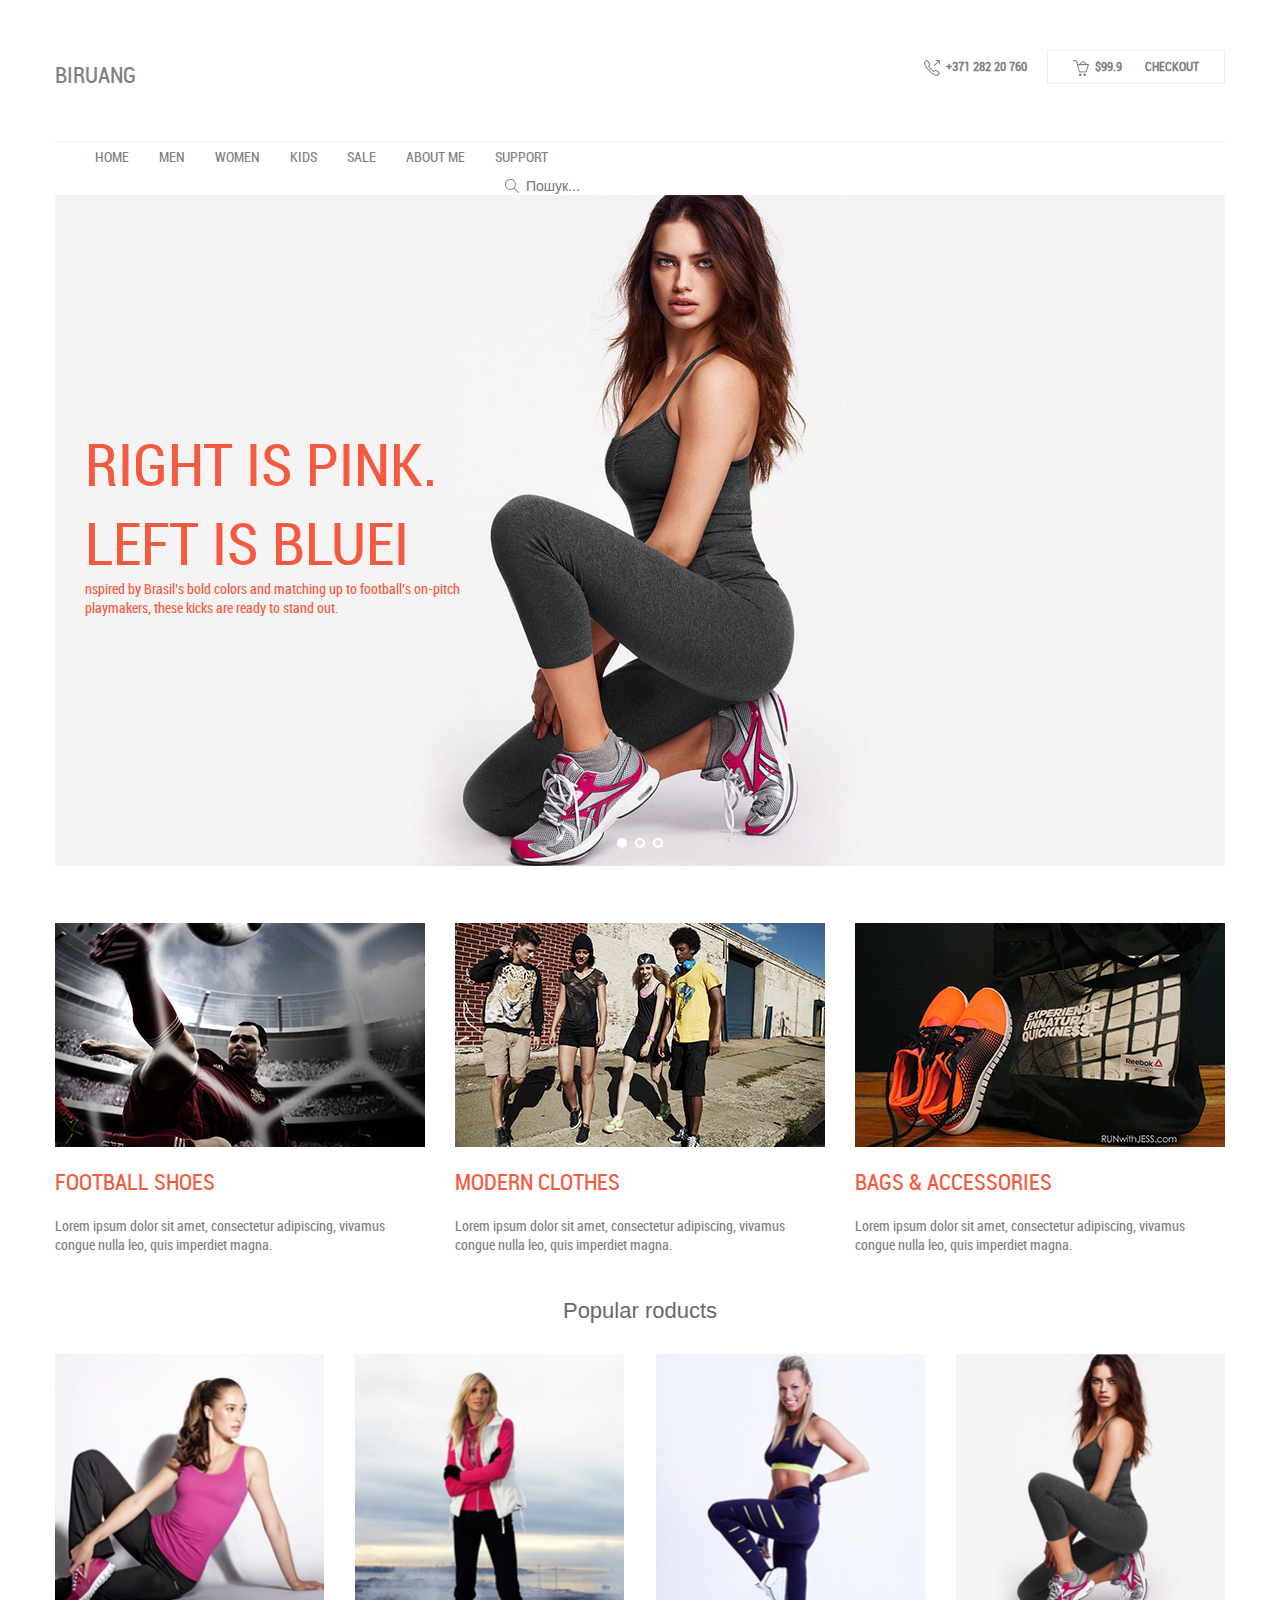
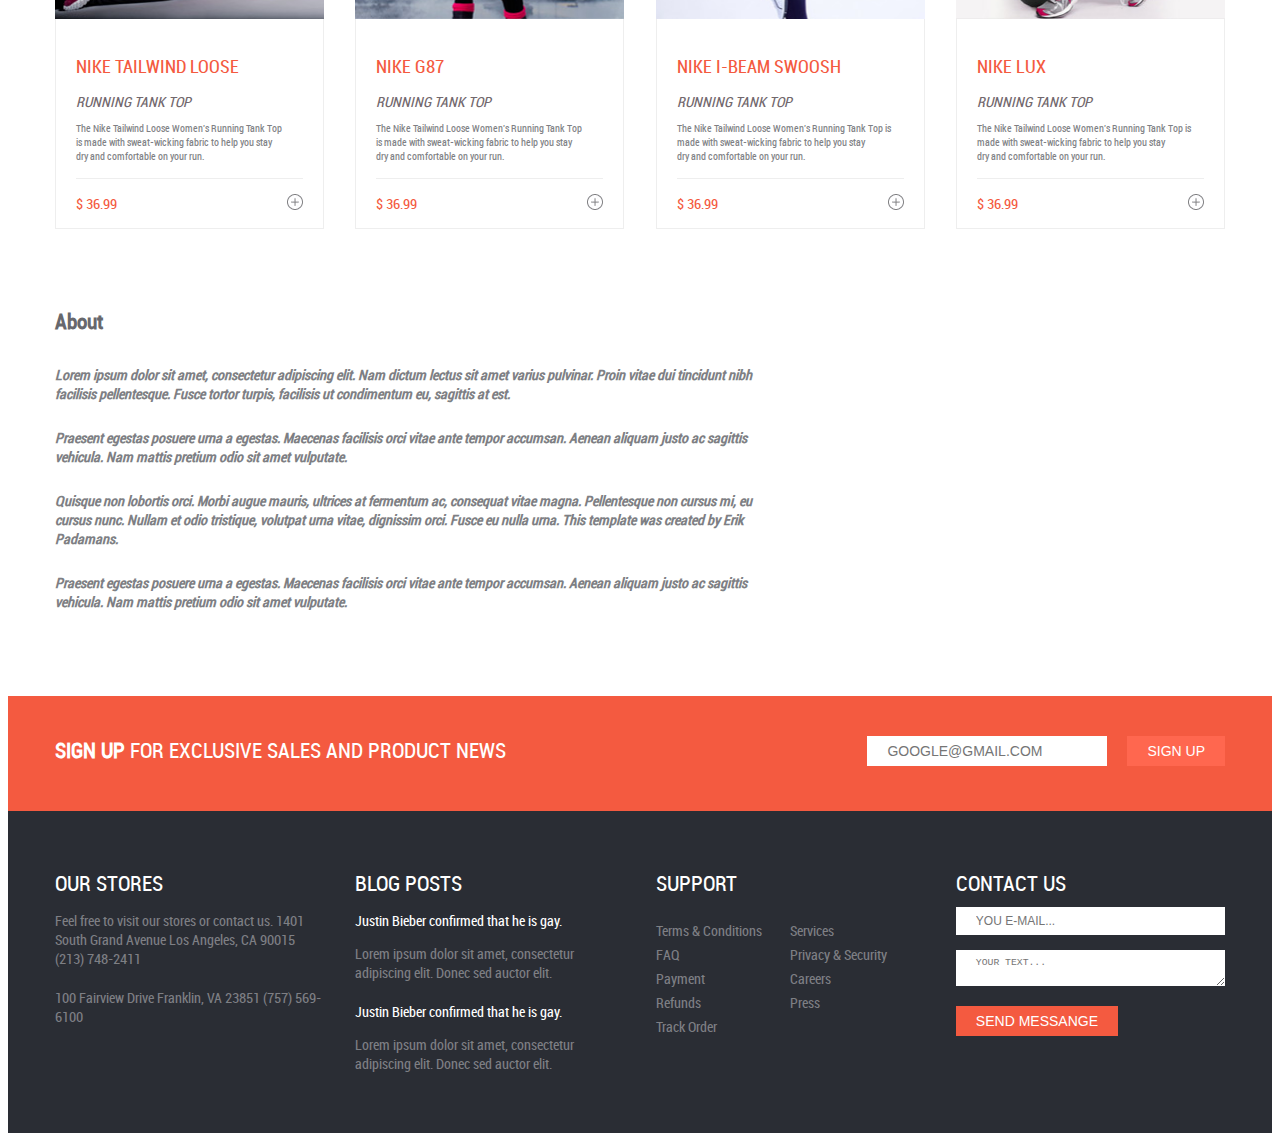
<file: Party 3/index.html>
<!DOCTYPE HTML>
<html>
<head>
<meta charset="utf-8"> 
<link rel="stylesheet" type="text/css" href="style.css" />
<meta name="viewport" content="width=device-width, intial-scale=1.0">
<link rel="stylesheet" href="css/unslider.css">
<link rel="stylesheet" href="css/unslider-dots.css">
<title>Party 3</title>
</head>

<body>

<header>
<base target="_blank">
	<div class="center-block-main">
	  <div class="header-top clearfix">
         <p class="logo">BIRUANG</p>
           <div class="contakt-basket">
              <p class="header-phone">
                   <img src="images/ico-phone.jpg" alt=""> +371 282 20 760
               </p>
              <p class="header-basket">
                 <img src="images/ico-basket.jpg" alt=""> $99.9 <a href="#">Checkout</a>
              </p>
           </div>
	    </div>
	   <div class="header-bottom clearfix">
         <nav>
         	<ul class="menu">
         		<li><a href="#">HOME</a></li>
         		<li><a href="#">MEN</a></li>
         		<li><a href="#">WOMEN</a></li>
         		<li><a href="#">KIDS</a></li>
         		<li><a href="#">SALE</a></li>
         		<li><a href="#">ABOUT ME</a></li>
         		<li><a href="#">SUPPORT</a></li>
         	</ul>
          </nav>
          <div class="search-block">
          	<form action="" method="get">
          		<input type="image" src="images/search-btn.jpg" class="search-btn">
          		<input type="search" class="search" placeholder="Пошук...">
          	</form>
          </div>
        </div>
	</div>
</header>

<div class="my-slider center-block-main">
	<ul>
		<li>
			<h2>RIGHT IS PINK. <br>LEFT IS BLUEI</h2>
			<p>nspired by Brasil’s bold colors and matching up to football’s on-pitch<br> playmakers, these kicks are ready to stand out.</p>
			<img src="images/slide1.jpg" alt="">
		</li>

		<li>
		    <h2>RIGHT IS PINK. <br>LEFT IS BLUEI</h2>
			<p>nspired by Brasil’s bold colors and matching up to football’s on-pitch<br> playmakers, these kicks are ready to stand out.</p>
			<img src="images/slide1.jpg" alt="">
		</li>
		
		<li>
		<h2>RIGHT IS PINK. <br>LEFT IS BLUEI</h2>
			<p>nspired by Brasil’s bold colors and matching up to football’s on-pitch<br> playmakers, these kicks are ready to stand out.</p>
			<img src="images/slide1.jpg" alt="">
	    </li>
	</ul>
</div>

<div class="block3-main center-block-main clearfix">
    <article>
    	<a href="$$$@@#" alt="clik:)"><img src="images/img31.jpg" alt=""></a>
    	<h2><a href="#">FOOTBALL SHOES</a></h2>
    	<p>Lorem ipsum dolor sit amet, consectetur adipiscing, vivamus congue nulla leo, quis imperdiet magna.</p>
    </article>
    <article>
    	<a href="$$$@@#" alt="clik:)"><img src="images/img32.jpg" alt=""></a>
    	<h2><a href="#">MODERN CLOTHES</a></h2>
    	<p>Lorem ipsum dolor sit amet, consectetur adipiscing, vivamus congue nulla leo, quis imperdiet magna.</p>
    </article>
    <article>
    	<a href="$$$@@#" alt="clik:)"><img src="images/img33.jpg" alt=""></a>
    	<h2><a href="#">BAGS & ACCESSORIES</a></h2>
    	<p>Lorem ipsum dolor sit amet, consectetur adipiscing, vivamus congue nulla leo, quis imperdiet magna.</p>
    </article>
</div>



<div class="block4-section center-block-main"> 
    <h2>Popular roducts</h2>
    <div class="block4-main clearfix">
    <article>
    	<a href="#" alt=""><img src="images/img41.jpg" alt=""></a>
    	<div class="block4-main-content">
    	<h2><a href="@"> NIKE TAILWIND LOOSE</a></h2>
    	<h3>RUNNING TANK TOP</h3>
    	<p>The Nike Tailwind Loose Women's Running Tank Top<br> is made with sweat-wicking fabric to help you stay<br> dry and comfortable on your run.</p>

    	<p class="price-basket clearfix">
    	<span class="price">$ 36.99</span>
    	<spam class="basket-btn"><a href="@"><img src="images/ico-plus.jpg" alt=""></a></spam>
    	</p>
    </div>
    </article>

    <article>
    	<a href="#" alt=""><img src="images/img42.jpg" alt=""></a>
    	<div class="block4-main-content">
    	<h2><a href="@">NIKE G87</a></h2>
    	<h3>RUNNING TANK TOP</h3>
    	<p>The Nike Tailwind Loose Women's Running Tank Top<br> is made with sweat-wicking fabric to help you stay<br> dry and comfortable on your run.</p>

    	<p class="price-basket clearfix">
    	<span class="price">$ 36.99</span>
    	<spam class="basket-btn "><a href="@"><img src="images/ico-plus.jpg" alt=""></a></spam>
    	</p>
    	</div>
    </article>
    <article>
    	<a href="#" alt=""><img src="images/img43.jpg" alt=""></a>
    	<div class="block4-main-content">
    	<h2><a href="@">NIKE I-BEAM SWOOSH</a></h2>
    	<h3/>RUNNING TANK TOP</h3>
    	<p>The Nike Tailwind Loose Women's Running Tank Top is<br> made with sweat-wicking fabric to help you stay<br> dry and comfortable on your run.</p>

    	<p class="price-basket clearfix">
    	<span class="price">$ 36.99</span>
    	<spam class="basket-btn"><a href="@"><img src="images/ico-plus.jpg" alt=""></a></spam>
    	</p>
    	</div>
    </article>
    <article>
    	<a href="#" alt=""><img src="images/img44.jpg" alt=""></a>
    	<div class="block4-main-content">
    	<h2><a href="@">NIKE LUX</a></h2>
    	<h3>RUNNING TANK TOP</h3>
    	<p>The Nike Tailwind Loose Women's Running Tank Top is<br> made with sweat-wicking fabric to help you stay<br> dry and comfortable on your run.</p>

    	<p class="price-basket clearfix">
    	<span class="price">$ 36.99</span>
    	<spam class="basket-btn"><a href="@"><img src="images/ico-plus.jpg" alt=""></a></spam>
    	</p>
    	</div>
    </article>
  </div>
  </div>

<div class="about center-block-main clearfix">
    <article>
    	<h2>About</h2>
        <p>Lorem ipsum dolor sit amet, consectetur adipiscing elit. Nam dictum lectus sit amet varius pulvinar. Proin vitae dui tincidunt nibh facilisis pellentesque. Fusce tortor turpis, facilisis ut condimentum eu, sagittis at est.</p>

        <p>Praesent egestas posuere urna a egestas. Maecenas facilisis orci vitae ante tempor accumsan. Aenean aliquam justo ac sagittis vehicula. Nam mattis pretium odio sit amet vulputate.</p>

        <p>Quisque non lobortis orci. Morbi augue mauris, ultrices at fermentum ac, consequat vitae magna. Pellentesque non cursus mi, eu cursus nunc. Nullam et odio tristique, volutpat urna vitae, dignissim orci. Fusce eu nulla urna. This template was created by Erik Padamans.</p>
        <p>Praesent egestas posuere urna a egestas. Maecenas facilisis orci vitae ante tempor accumsan. Aenean aliquam justo ac sagittis vehicula. Nam mattis pretium odio sit amet vulputate.</p>
     </article>
   <div class="map">
      <div class="mapin"> 
   	    <iframe src="https://www.google.com/maps/embed?pb=!1m14!1m8!1m3!1d26433.566302293217!2d-118.34115524760743!3d34.09012449016876!3m2!1i1024!2i768!4f13.1!3m3!1m2!1s0x80c2bf07045279bf%3A0xf67a9a6797bdfae4!2z0JPQvtC70LvRltCy0YPQtCwg0JvQvtGBLdCQ0L3QtNC20LXQu9C10YEsINCa0LDQu9GW0YTQvtGA0L3RltGPLCDQodC_0L7Qu9GD0YfQtdC90ZYg0KjRgtCw0YLQuCDQkNC80LXRgNC40LrQuA!5e0!3m2!1suk!2sua!4v1480362441514"  frameborder="0" style="border:0" allowfullscreen></iframe>
   	  </div>
   </div>
</div>

<div class="subscribe">
   <div class="center-block-main clearfix">
   	<h2><strong>SIGN UP</strong> FOR EXCLUSIVE SALES AND PRODUCT NEWS</h2>
   	<div class="subscribe-form">
   		<form action="" method="get">
   		      <input type="email" class="email-inpt" placeholder="google@gmail.com">
   		      <input type="submit" class="submit-inpt" value="Sign Up">
   		</form>
   	</div>
   </div>
</div>

<footer class="ftr">
	<div class="block4-main center-block-main clearfix">
       <article>
       	<h2>OUR STORES</h2>
       	 <div class="ftr-block-content">
          <p>Feel free to visit our stores or 
          contact us. 1401 South Grand Avenue Los Angeles, CA 90015 (213) 748-2411</p>
         <p>100 Fairview Drive Franklin, 
         VA 23851 (757) 569-6100</p>
         </div>
       </article>
	

	
       <article>
       	<h2>BLOG POSTS</h2>
       	 <div class="ftr-block-content">
          <h3><a href="#"> Justin Bieber confirmed that he is gay.</a></h3>
          <p>Lorem ipsum dolor sit amet, consectetur adipiscing elit. Donec sed auctor elit.</p>
          <h3><a href="#">Justin Bieber confirmed that he is gay.</a></h3>
          <p>Lorem ipsum dolor sit amet, consectetur adipiscing elit. Donec sed auctor elit.</p>
       	 </div>
       </article>
	

		
       <article>
       	<h2>SUPPORT</h2>
       	 <div class="ftr-block-content">
       	  <p class="support">
       	   <a href="#">Terms & Conditions</a>
       	   <a href="#">FAQ</a>
       	   <a href="#">Payment</a>
       	   <a href="#">Refunds</a>
       	   <a href="#">Track Order</a>
       	   </p>

       	   <p class="support">
       	   <a href="#">Services</a>
       	   <a href="#">Privacy & Security</a>
       	   <a href="#">Careers</a>
       	   <a href="#">Press</a>
       	   </p>
       	  </div>
       </article>
	

		
       <article>
       	<h2>CONTACT US</h2>
       	 <div class="ftr-block-content">
           <form>
           	<input class="ftrmail" type="email" placeholder="you e-mail...">
           	<textarea class="ftrtext" placeholder="your text..."></textarea>
           	<input class="ftrsubmit" type="submit" value="Send Messange">
           </form>
       	 </div>
       </article>
	</div>
</footer>


<script src="http://code.jquery.com/jquery-2.1.4.min.js"></script>
<script src="js/unslider-min.js"></script>
<script>
		jQuery(document).ready(function($) {
			$('.my-slider').unslider({
				autoplay:true, 
				arrows:false,
              });

		});
	</script>


<script>
	function setEqualHeight(columns) { 
		var tallestcolumn = 0; 
		columns.each( function() { 
			currentHeight = $(this).height(); 
			if(currentHeight > tallestcolumn) { tallestcolumn = currentHeight; } } ); 
			columns.height(tallestcolumn); 
		} 
		
		$(document).ready(function() { setEqualHeight($(".block4-main-content")); });
</script>

</body>
</html>
</file>
<file: Party 3/css/unslider.css>
.unslider{overflow:auto;margin:0 0 30px 0;padding:0}
.unslider-wrap{position:relative}
.unslider-wrap.unslider-carousel>li{float:left}
.unslider-vertical>ul{height:100%}
.unslider-vertical li{float:none;width:100%}
.unslider-fade{position:relative}
.unslider-fade .unslider-wrap li{position:absolute;left:0;top:0;right:0;z-index:8}
.unslider-fade .unslider-wrap li.unslider-active{z-index:10}.unslider li,.unslider ol,.unslider ul{list-style:none;margin:0;padding:0;border:none}.unslider-arrow{position:absolute;left:20px;z-index:2;cursor:pointer}.unslider-arrow.next{left:auto;right:20px}

@media screen and (max-width:600px){
	.unslider{
		margin:0 ;
	}
}
</file>
<file: Party 3/css/unslider-dots.css>
/**
 *   Here's where everything gets included. You don't need
 *   to change anything here, and doing so might break
 *   stuff. Here be dragons and all that.
 */
/**
 *   Default variables
 *
 *   While these can be set with JavaScript, it's probably
 *   better and faster to just set them here, compile to
 *   CSS and include that instead to use some of that
 *   hardware-accelerated goodness.
 */
.unslider-nav ol {
  list-style: none;
  text-align: center;
}
.unslider-nav ol li {
  display: inline-block;
  width: 6px;
  height: 6px;
  margin: 0 4px;
  background: transparent;
  border-radius: 5px;
  overflow: hidden;
  text-indent: -999em;
  border: 2px solid #fff;
  cursor: pointer;
}
.unslider-nav ol li.unslider-active {
  background: #fff;
  cursor: default;
}
</file>
<file: Party 3/style.css>
/* --------------- reset.css --------------- */
/*html, body, div, span, h1, h2, h3, h4, h5, h6, p, em, img, strong, sub, sup, b, u, i,  dl, dt, dd, ol, ul, li, fieldset, form, label, table, tbody, tfoot, thead, tr, th, td, article, aside, canvas, details, figcaption, figure, footer, header, hgroup, menu, nav, section, summary, time, mark, audio, video {
	margin: 0;
	padding: 0;
	border: 0;
	outline: 0;                               /* обнуляем отступы и убираем бордюры */
	vertical-align: baseline;          /* приводим все к одной базовой линии */
	background: transparent;      /* чтобы не проскакивали левые фоны, установленные по умолчанию */
	font-size: 100%;                     /* размер шрифта всем одинаковый */
}
a {                                      	     /* ссылка не в общем списке чтобы не сбрасывать outline по умолчанию */
	margin:0;
	padding:0;
	font-size:100%;
	vertical-align:baseline;
	background:transparent;
	outline:none;
}
table {						/* устраняем отступы между ячейками таблицы */
	border-collapse: collapse; 
	border-spacing: 0;
}
td, td img {
	vertical-align: top;			/* возвращаем привычное вертикальное выравнивание */
} 
input, select, button, textarea {
	margin: 0; 				/* убираем отступы по умолчанию для элементов форм (в частности для checkbox и radio) */
	font-size: 100%; 			/* делаем размер шрифтов везде одинаковым */
	outline: none;
}
input[type="text"], input[type="password"], textarea {
	padding: 0; 				/* убираем внутренние отступы для текстовых полей */
}
input[type="checkbox"] { 		/* вертикальное выравнивание чекбоксов и радиобатонов относительно меток */
	vertical-align: bottom;
}
input[type="radio"] {
	vertical-align: text-bottom;
}
sub {
	vertical-align: sub;
	font-size: smaller;
}
sup {
	vertical-align: super;
	font-size: smaller;
}
article, aside, details, figcaption, figure, footer, header, hgroup, menu, nav, section {
	display:block;
}
nav ul {
	 list-style:none;
}
/* --------------- /reset.css --------------- */

/* --------------- базовые настройки ---------*/
html {
	min-height:100%; /* всегда показываем вертикальную полосу прокрутки  */
}
body {
	color: #7e7f84;
	text-align: left;
	font-size: 1em; /* используем безопасные шрифтовые CSS стеки */
	min-height:100%;
	font-family: 'Roboto', sans-serif; /*font-family: 'Roboto Condensed', sans-serif;*/
}
a, a:visited { /* порядок правил для ссылок имеет значение */
	color: #f45a40;
	text-decoration: underline;
}
a:hover {
	color: #f45a40;
	text-decoration:none;
}
a:focus, a:active {
	color: #f45a40;
	text-decoration: underline;
}
h1, h2, h3, h4, h5, h6{
	font-weight:normal;
}
img{

	max-width:100%;
}
.clr{
	clear:both;
}
.clearfix:after {
    clear: both;
    content: "";
    display: table;
}
/* --------------- /базовые настройки ---------*/





@font-face{
	font-family: "Roboto";
	src:url("fonts/Roboto/roboto.eot");
	src:url("fonts/Roboto/roboto.eot?#iefix") format("embedded-opentype"),
	    url("fonts/Roboto/roboto.ttf") format("truetype"),
	    url("fonts/Roboto/roboto.woff") format("woff"),
	    url("fonts/Roboto/roboto.svg#Roboto") format("svg");
}

@font-face{
	font-family: "Roboto-Condensed";
	src:url("fonts/Roboto-Condensed/roboto-condensed.eot");
	src:url("fonts/Roboto-Condensed/roboto-condensed.eot?#iefix") format("embedded-opentype"),
	    url("fonts/Roboto-Condensed/roboto-condensed.ttf") format("truetype"),
	    url("fonts/Roboto-Condensed/roboto-condensed.woff") format("woff"),
	    url("fonts/Roboto-Condensed/roboto-condensed.svg#Roboto") format("svg");
}

body{
	color:#7e7f84;
	font-family: "Roboto-Condensed", sans-serif;
}

a:visited{
	color:#f45a40;
}

a:hover{
	color:#f45a40;
}

a:focus, a:active{
	color:#f45a40;
}


.center-block-main{
	max-width:1170px; margin:0 auto;
}
.header-top{
	padding: 30px 0; border-bottom: 1px solid #eee;
}

  .logo{
   float:left; font-size: 1.375em; font-family: "Roboto-Condensed", sans-serif;
   }

    .contakt-basket{
	float:right; 
    }
    .contakt-basket p{
    	float: left; font-size: 0.75em; font-weight: 600;
    }
    
    .contakt-basket p img{
    	vertical-align: middle; margin-right: 3px; 
    }
    .header-basket{
    	border: 1px solid #eee; padding: 7px 25px; margin-left: 20px;
    }

    .header-basket a{
         text-transform:uppercase; color:#7e7f84; text-decoration:none; margin-left: 20px;
    }

    .header-basket a:hover{
    	color: #f45a40;
    }
    
    .header-phone{
    	padding-top: 8px;
    }
    
ul{
	list-style-type: none;
}

.header-bottom{
	
}

.menu{
	float:left; margin: 5px 0;
}
  .menu li{
  	float: left; text-transform: uppercase; margin-right: 30px ; font-size: 0.875em; 
  }

   .menu li a{
	color:#7e7f84; text-decoration:none;
   }

   .menu li a:hover{
  	color:#f45a40;
  }

.search-block{
	float: left; margin-top: 3px; margin-left: 450px;
}

.search-btn{
	float: left; margin: 5px 5px 0 0; 
}

.search{
	float: left; font-size: 0.875em; color:#7e7f84; border:none; margin-top: 3px;
}

.my-slider{
}

 .my-slider ul li{
 	position: relative; color: #f45a40; 
}

.my-slider ul li h2{
	position: absolute; top: 180px; left: 30px; font-size:3.6875em; 
}

.my-slider ul li p{
	position: absolute; top: 370px; left: 30px; font-size:0.875em; 
	 
}

.unslider-nav{
	max-width: 1170px; margin: 0 auto; position: relative;
	top:-40px;
}

.block3-main{

}
   .block3-main article{
   width: 31.6%; float:left; margin-left: 2.6%;
   }
.block3-main article:first-child{
	margin-left: 0;
}
.block3-main article img{
	display:block; margin:0 auto 20px auto;
}
.block3-main article h2{
	font-family: "Roboto-Condensed", sans-serif; font-size: 1.375em; margin:0 auto 20px auto; 
}
.block3-main article p{
	font-size:0.875em; 
}

.block3-main article h2 a{
	text-decoration: none;
}

.block3-main article h2 a:hover{
	text-decoration: underline;
}

.block4-section{
	margin-bottom: 60px;
}

.block4-section h2 {
	margin-bottom: 15px;
}

.block4-section>h2{
	text-align:center; font-family: 'Roboto Condensed', sans-serif; color:#67686d; font-size:1.375em; margin:30px;
}


.block4-main article{
	width:23%; margin-left:2.6666666666666666666666666666667%; float:left; 
}

.block4-main article:first-child{
	margin-left:0;
}

.block4-main article img{
	display: block; margin: 0 auto;
}

.block4-main-content{
	padding:20px 20px 0 20px; border:1px solid #eee; border-top:0;
}

.block4-main-content h2{
	color:#72686d; font-size: 1.12em; text-transform: uppercase; margin-bottom: 5px; 
}

.block4-main-content h2 a{
text-decoration:none;
}

.block4-main-content h2 a:hover{
	text-decoration:underline;
}

.block4-main-content h3{
	color:#72686d; font-size: 0.875em; text-transform: uppercase; margin-bottom: 10px; font-style: italic;
}

.block4-main-content p{
	font-size: 0.625em; margin-bottom: 15px;
}


p.price-basket{
   border-top: 1px solid #eee; font-size: 0.875em; color:#f45a40;  padding: 15px 0; margin-bottom: 0;
}


.price{
	float: left;
}
.basket-btn{
	float: right;
}

.about{
	margin-bottom: 60px;

}

   .about article{
   	float: left; width: 60%;
   }

   .about article h2{
   	font-size: 1.325em; font-weight: bold; margin-bottom: 30px; color: #67686d;
    }

    .about article p{
   	font-size: 0.875em; font-weight: bold; margin-bottom: 25px; font-style: italic;
    }

.about .map{
	float: right; width: 35%
}

.mapin{
	position: relative; 
	padding-bottom:75%;  /*450/60=75*/  
	height: 0;
	overflow: hidden;
}

.mapin iframe{
	position: absolute; top: 0; left: 0; width: 100%; height: 100%;
}

.subscribe{
	background:#f45a40; color:#fff; padding: 30px 0;
}
.subscribe h2{
	float: left; font-size:1.32em;  text-transform: uppercase; margin-top: 10px;
}

.subscribe-form{
	float: right; padding-top: 10px;
}

.email-inpt{
	text-transform: uppercase; font-size: 0.875em; float: left; width: 200px; padding: 7px 20px; border:none;
}

.submit-inpt{
	background: #ff674f; float: left; margin-left: 20px; border: none; color: #fff; text-transform: uppercase; padding:7px 20px; 
	cursor: pointer; font-size: 0.875em;
}

.ftr{
	background: #2a2d34; padding:40px 0;
}

.ftr h2{
	color:#fff; font-size: 1.325em; font-family: "Roboto-Condensed", sans-serif; margin-bottom: 10px; text-transform:uppercase;
}

.ftr p{
	font-size: 0.875em; margin-bottom: 20px; 
}

.ftr h3{
	font-size:0.875em; margin-bottom: 5px;
}

.ftr h3 a{
	color:#fff; text-decoration: none;
}

.ftr h3 a:hover{
	color:#fff; text-decoration: underline; text-transform:uppercase;
}

.support{
	float: left; width: 47%; margin-right: 3%;
}

.support a{
	display: block; margin-bottom: 5px; text-decoration: none; 
	color: #7e7f84; 
}

.support a:hover{
	text-decoration: underline;
}

.ftrmail{
	width: 100%; text-transform: uppercase; font-size: 0.75em;
	margin-bottom: 15px; padding: 7px 20px; 
	border: none; box-sizing: border-box;
}

.ftrtext{
    width: 100%; text-transform: uppercase; font-size: 0.75em;
	margin-bottom: 15px; padding: 7px 20px; 
	border: none; box-sizing: border-box;
}

.ftrsubmit{
	text-transform: uppercase; font-size: 0.875em; border: none;
	background-color: #f45a40; padding: 7px 20px; color: #fff;
	cursor: pointer;
}

@media screen and (max-width:1198px){
	.search-block{
	  float: left; margin-top: 3px; margin-left: 0px;
    }
}

@media screen and (max-width:900px) {
	.my-slider ul li h2{
	  top: 150px;  font-size:3em; 
    }

    .my-slider ul li p{
	  top: 300px; 
    }     

    .block4-main article{
	  width:45%; margin:0 2.5% 30px 2.5%; 
    }

    .block4-main article:first-child{
	  margin:0 2.5% 30px 2.5%;
    }

    .subscribe h2{
	  float: none; text-align:center;
    }

    .subscribe-form{
	  float: none; padding-top: 10px; display: table; 
	  margin: 0 auto;
    }

}


@media screen and (max-width:740px){

   .my-slider ul li h2{
	top: 100px;  font-size:2em; 
   }

   .my-slider ul li p{
	top: 200px; 
   }

   .search-block{
	border-top: 1px solid #eee; border-bottom: 1px solid #eee; 
	padding: 5px 0 7px 0; float: right;
   }

}

@media screen and (max-width:600px){
	.block3-main article{
      width: 95%; float:none; 
      margin: 0 2.5% 30px 2.5%;
   }
   .block3-main article img{
   	width: 100%;
   }
   .block3-main article:first-child{
	margin: 0 0 2.5%;
}

 .about article{
   	float: none; width: 95%; 
   }

   .about .map{
	float: none; width: 95%  
}

}


@media screen and (max-width:480px) {
	.my-slider ul li h2{
	  top: 0px;  font-size:1.281em; 
    }

    .my-slider ul li p{
	  top: 70px; 
    }     

    .block4-main article{
	  width:95%; margin:0 2.5% 30px 2.5%; float:none; 
	  overflow: hidden;
    }

    .block4-main article:first-child{
	  width:95%; margin:0 2.5% 30px 2.5%; float:none;
    }

    .block4-section{
	margin-bottom: 0px;
}
}

@media screen and (max-width:410px){

 .logo{
   float:none; text-align: center;  
    }

    .header-top{
	padding: 0px 0; 
}
.contakt-basket{
	float:none; display: table; margin: 0 auto;
    }

    .search-block{
	padding: 5px 0 7px 0; float: none; 
	display: table; margin: 3px auto;
   }
}

@media screen and (max-width:360px){
	.subscribe-form{
	float: none; padding-top: 10px;
   }

  .email-inpt{
	  float: left; width: 95%; margin: 0 2.5px 20px 2.5%; 
	  box-sizing: border-box;
	  
  }

  .submit-inpt{
	margin-left: 2.5%;
  }

  .my-slider ul li h2{
	  top: 30px;  font-size:1em; 
    }

    .my-slider ul li p{
	  top: 80px;  font-size:0.600em
    }    
}
</file>
